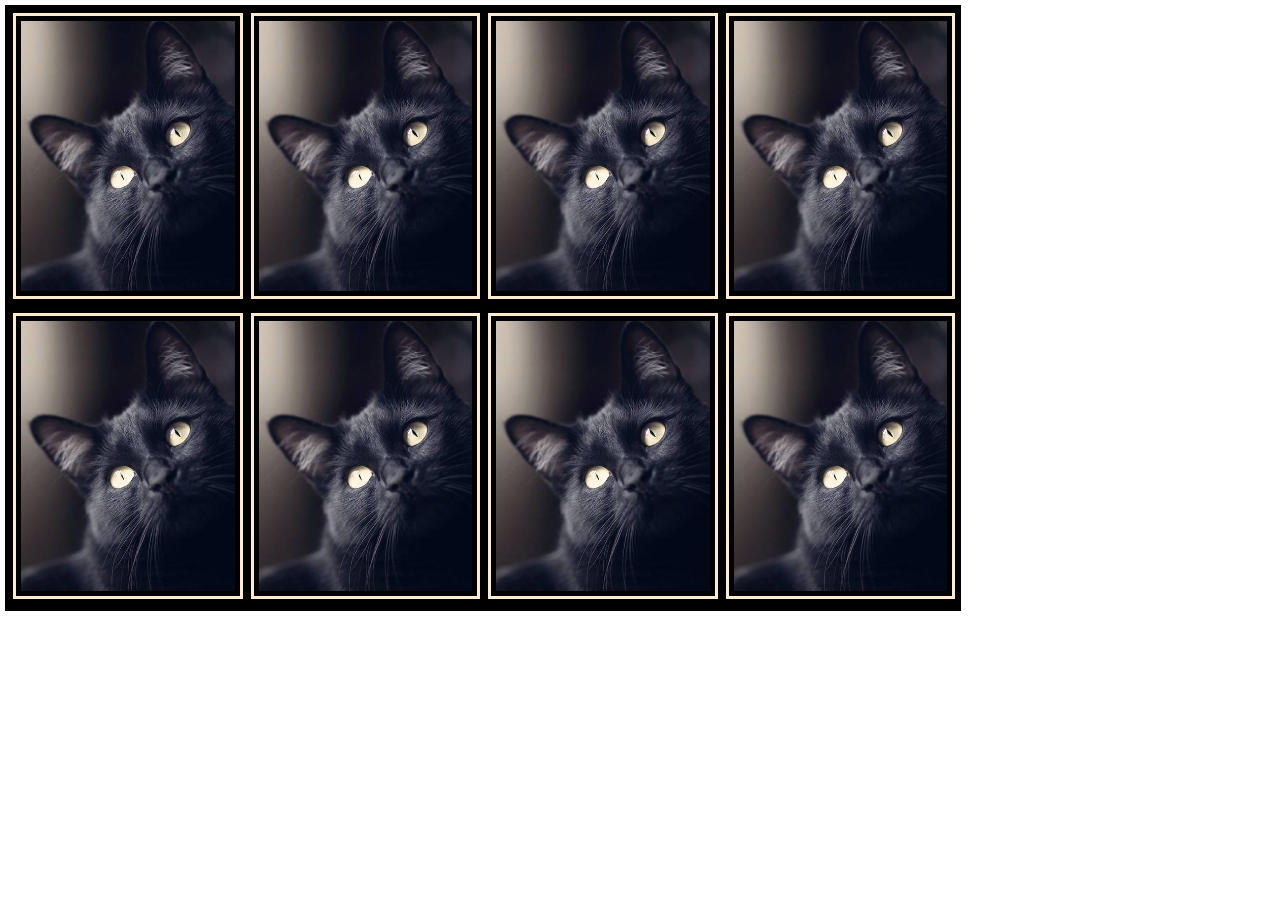
<file: Click/index.html>
<!DOCTYPE html>
<html lang="en">
    <head>
        <meta name="viewport" content="width=device-width, initial-scale=1.0">
    <meta charset="UTF-8">
    <link rel="stylesheet" href="style.css">
    <script src="https://ajax.googleapis.com/ajax/libs/jquery/3.4.1/jquery.min.js"></script>
    <script src="document.js"></script>
    <title>Click</title>
</head>
<body>
    <div id="box">
        <img src="recursos/gato.jpg" data-alt-src="recursos/gato_2.jpg">
        <img src="recursos/gato.jpg" data-alt-src="recursos/gato_2.jpg">
        <img src="recursos/gato.jpg" data-alt-src="recursos/gato_2.jpg">
        <img src="recursos/gato.jpg" data-alt-src="recursos/gato_2.jpg">
        <img src="recursos/gato.jpg" data-alt-src="recursos/gato_2.jpg">
        <img src="recursos/gato.jpg" data-alt-src="recursos/gato_2.jpg">
        <img src="recursos/gato.jpg" data-alt-src="recursos/gato_2.jpg">
        <img src="recursos/gato.jpg" data-alt-src="recursos/gato_2.jpg">
    </div>
</body>
</html>
</file>
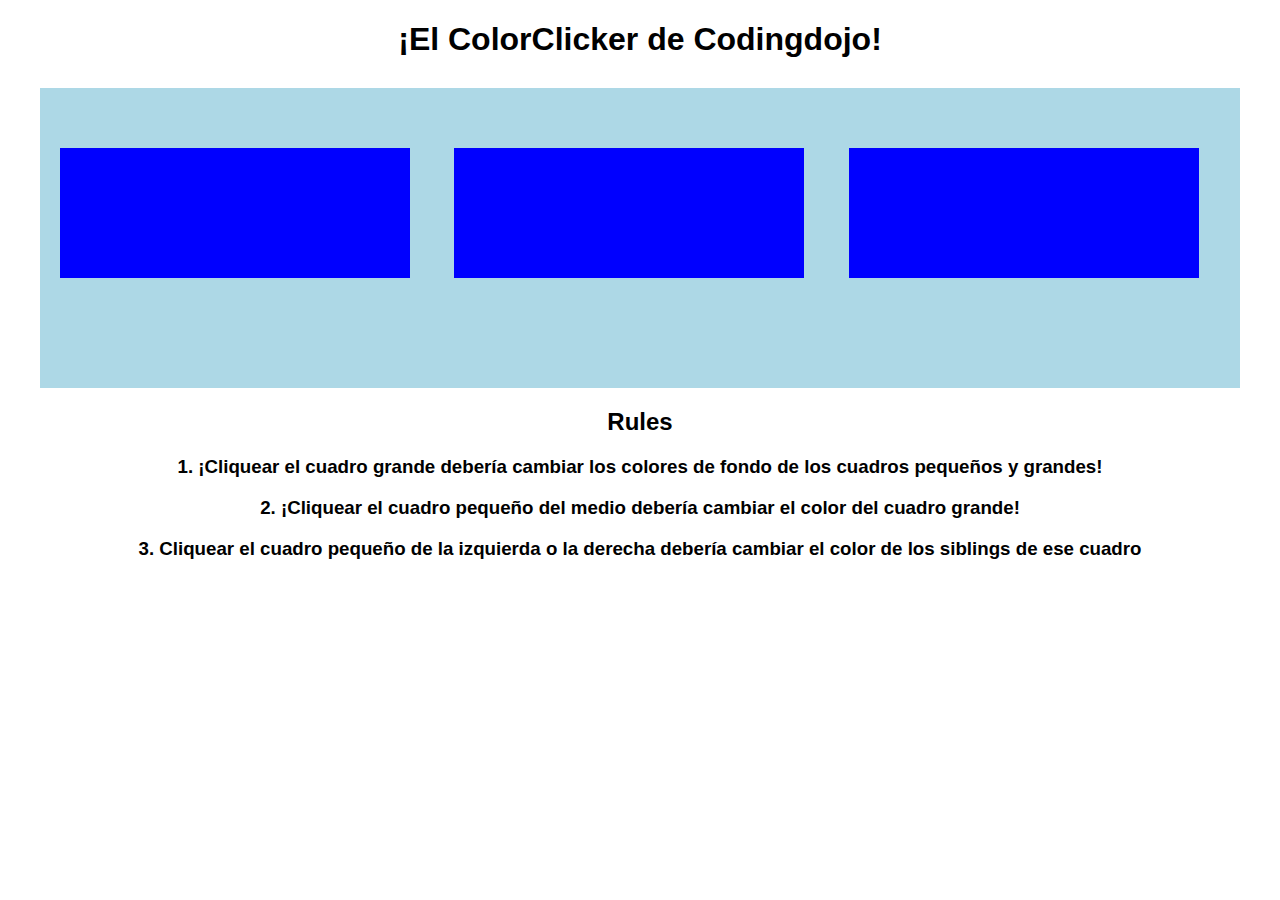
<file: Color Clicker/index.html>
<!DOCTYPE html>
<html lang="en">
<head>
    <meta charset="UTF-8">
    <meta name="viewport" content="width=device-width, initial-scale=1.0">
    <script src='https://ajax.googleapis.com/ajax/libs/jquery/3.4.1/jquery.min.js'></script>
    <link rel="stylesheet" href="style.css">
    <script src="document.js"></script>
    <title>Document</title>
</head>
<body>
    <h1>¡El ColorClicker de Codingdojo! </h1>
    <div id='large_box'>
        <div class='side_box'></div>
        <div class='middle_box'></div>
        <div class='side_box'></div>
    </div>
    <h2>Rules</h2>
    <h3>1. ¡Cliquear el cuadro grande debería cambiar los colores de fondo de los cuadros pequeños y grandes!</h3>
    <h3>2. ¡Cliquear el cuadro pequeño del medio debería cambiar el color del cuadro grande!</h3>
    <h3>3. Cliquear el cuadro pequeño de la izquierda o la derecha debería cambiar el color de los siblings de ese cuadro</h3>
</body>
</html>
</file>
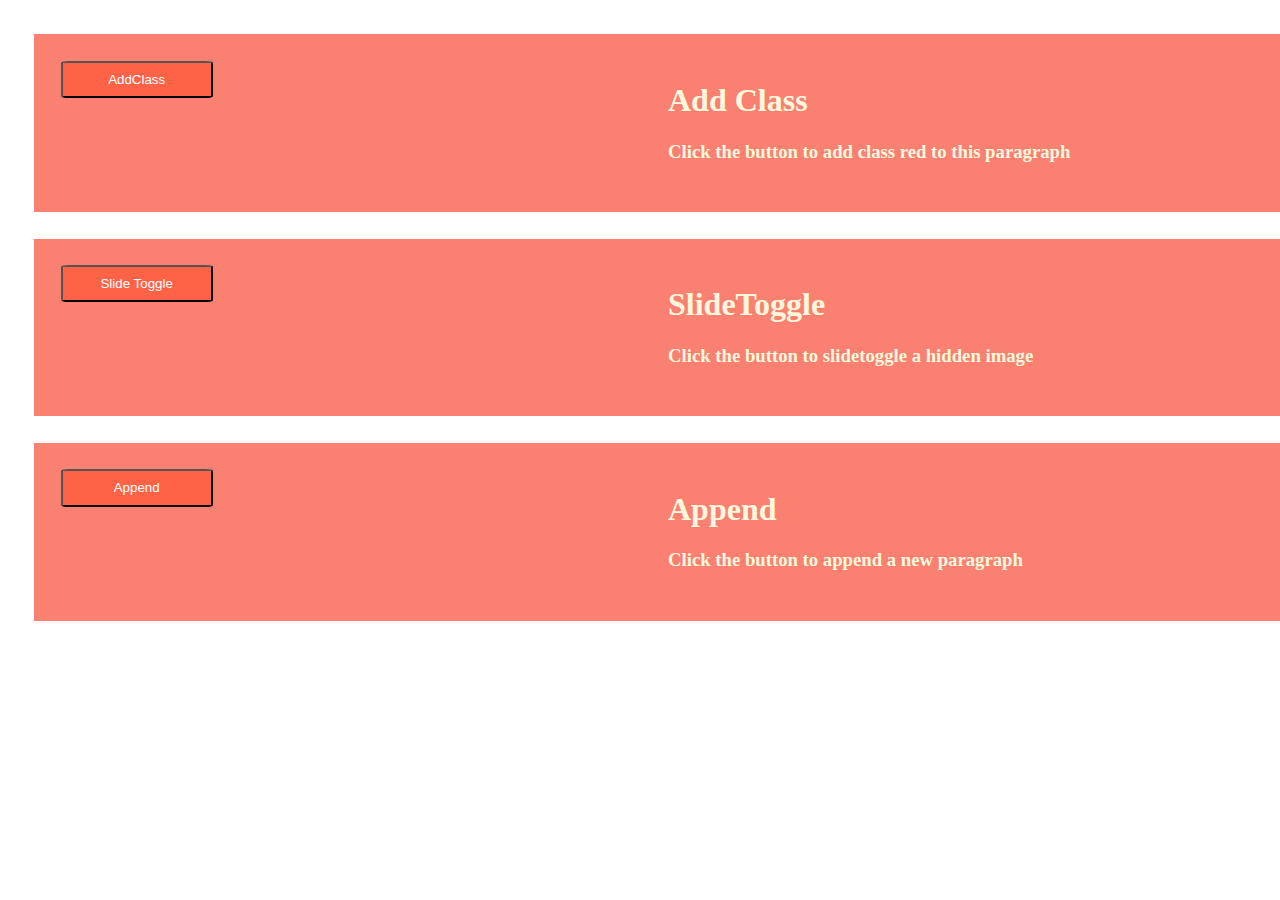
<file: JQuery/index.html>
<!DOCTYPE html>
<html lang="en">
<head>
    <meta charset="UTF-8">
    <script src="https://ajax.googleapis.com/ajax/libs/jquery/3.4.1/jquery.min.js"></script>
    <script src="document.js"></script>
    <link rel="stylesheet" href="style.css">
</head>
<body>
    <div id=content>
        <div class="addClass">
            <div class="left">
                <button id="btnAddClass">AddClass</button>
            </div>
            <div class="right">
                <h1>Add Class</h1>
                <h3>Click the button to add class red to this paragraph</h3>
            </div>
        </div>
        <div class="slideToggle">
            <div class="left">
                <button id="btnSlideToggle">Slide Toggle</button>
            </div>
            <div class="right">
                <h1>SlideToggle</h1>
                <img src="globos.png" alt="globos">
                <h3>Click the button to slidetoggle a hidden image</h3>
            </div>
        </div>
        <div class="append">
            <div class="left">
                <button id="btnAppend">Append</button>
            </div>
            <div class="right">
                <h1>Append</h1>
                <h3>Click the button to append a new paragraph</h3>
            </div>
        </div>
    </div>
</body>
</html>
</file>
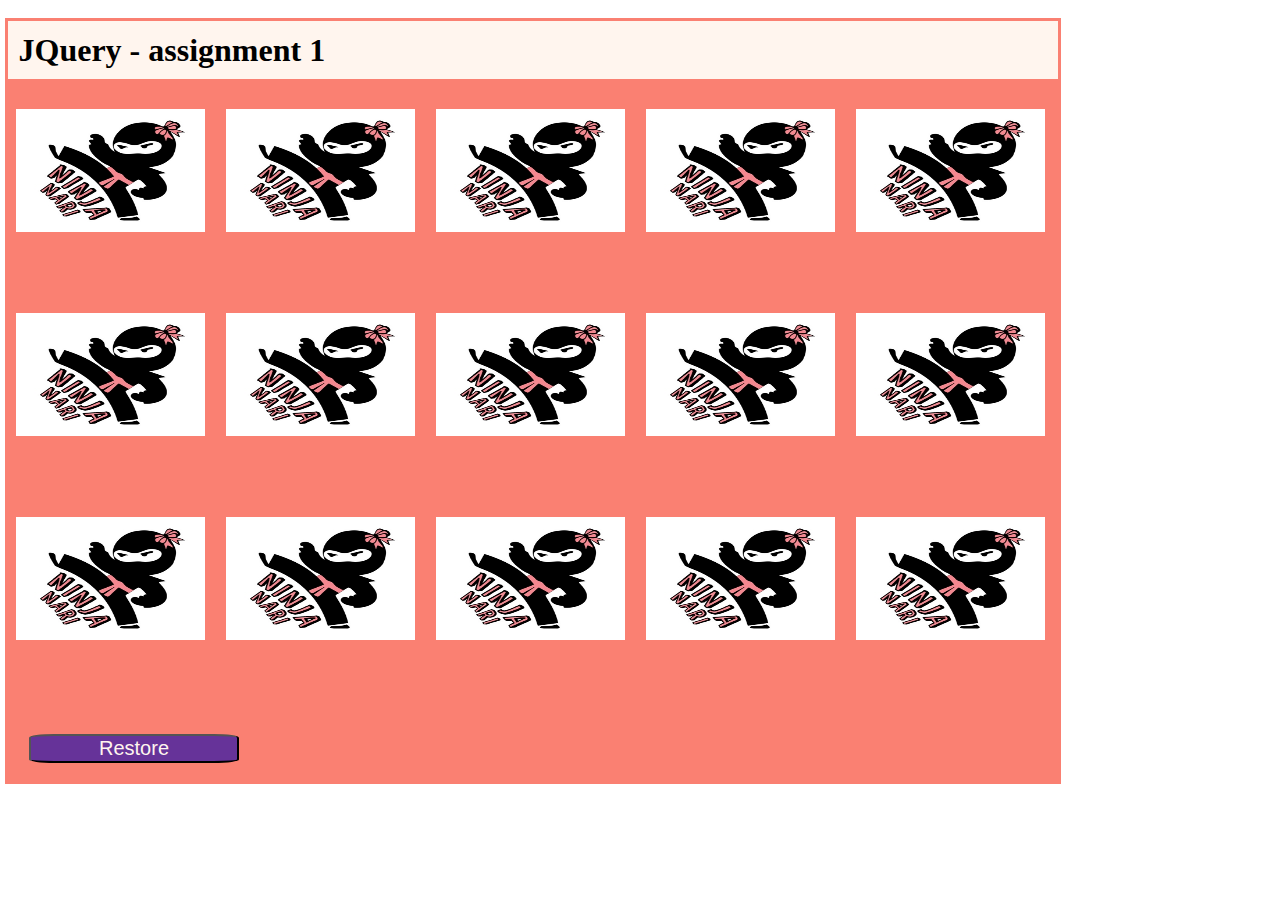
<file: Ninja-Query/index.html>
<!DOCTYPE html>
<html lang="en">
<head>
    <meta charset="UTF-8">
    <title>Document</title>
    <script src="https://ajax.googleapis.com/ajax/libs/jquery/3.4.1/jquery.min.js"></script>
    <link rel="stylesheet" href="style.css">
    <script src="document.js"></script>
</head>
<body>
    <div id="content">
        <h1>JQuery - assignment 1</h1>
        <div id="box">
            <div><img src="recursos/ninja_1.jpg" alt=""></div>
            <div><img src="recursos/ninja_1.jpg" alt=""></div>
            <div><img src="recursos/ninja_1.jpg" alt=""></div>
            <div><img src="recursos/ninja_1.jpg" alt=""></div>
            <div><img src="recursos/ninja_1.jpg" alt=""></div>
            <div><img src="recursos/ninja_1.jpg" alt=""></div>
            <div><img src="recursos/ninja_1.jpg" alt=""></div>
            <div><img src="recursos/ninja_1.jpg" alt=""></div>
            <div><img src="recursos/ninja_1.jpg" alt=""></div>
            <div><img src="recursos/ninja_1.jpg" alt=""></div>
            <div><img src="recursos/ninja_1.jpg" alt=""></div>
            <div><img src="recursos/ninja_1.jpg" alt=""></div>
            <div><img src="recursos/ninja_1.jpg" alt=""></div>
            <div><img src="recursos/ninja_1.jpg" alt=""></div>
            <div><img src="recursos/ninja_1.jpg" alt=""></div>
        </div>
        <button id="btn_restore">Restore</button>
    </div>
</body>
</html>
</file>
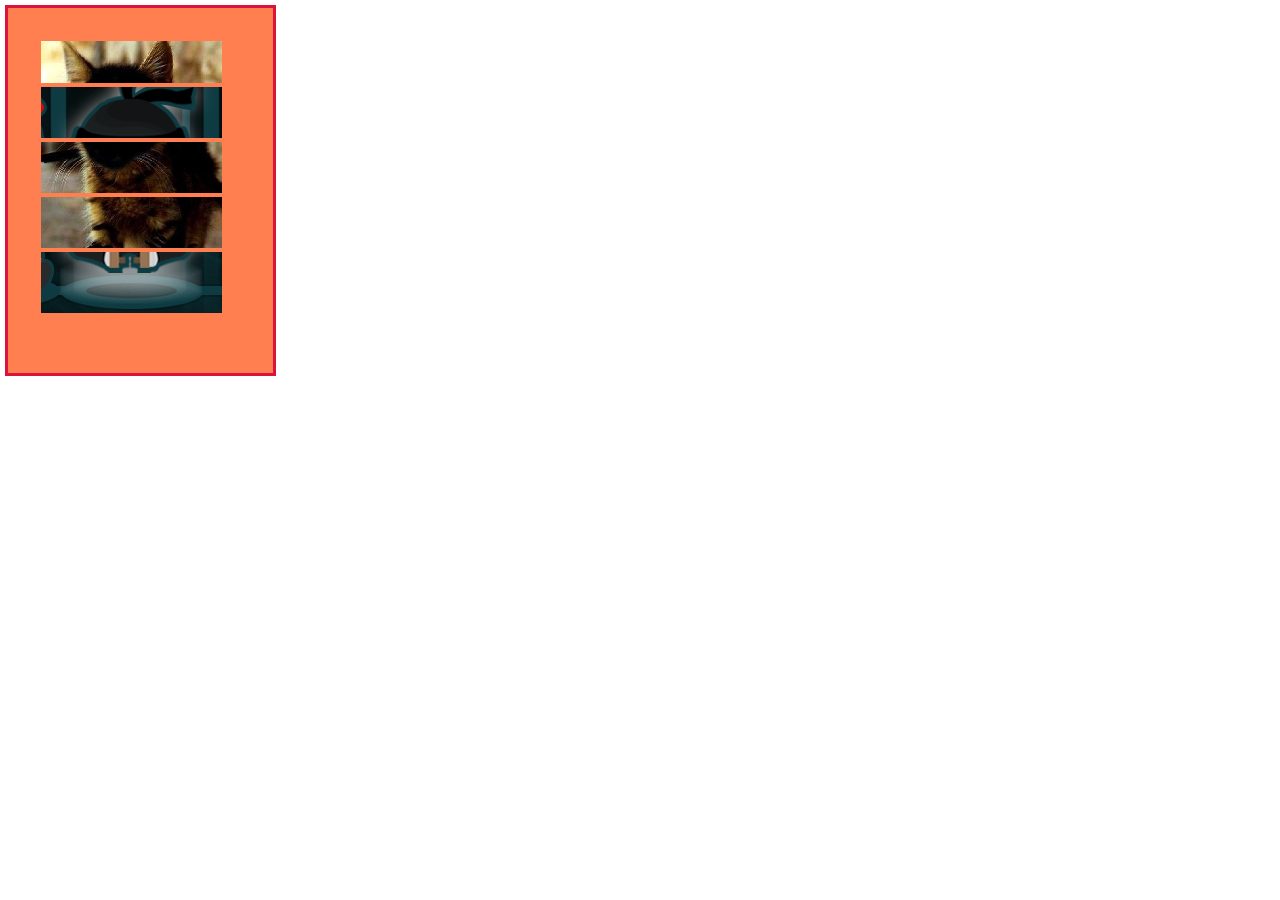
<file: Ninja_a_Gato/index.html>
<!DOCTYPE html>
<html lang='en'>
<head>
    <meta charset='UTF-8'>
    <title>Document</title>
    <script src='https://ajax.googleapis.com/ajax/libs/jquery/3.4.1/jquery.min.js'></script>
    <link rel='stylesheet' href='style.css'>
    <script src="document.js"></script>
</head>
<body>
    <div id='content'>
        <div id='box'>    
            <img src='recursos/cat0.png' data-alt-src='recursos/ninja0.png'>
            <img src='recursos/ninja1.png' data-alt-src='recursos/cat1.png'>
            <img src='recursos/cat2.png' data-alt-src='recursos/ninja2.png'>
            <img src='recursos/cat3.png' data-alt-src='recursos/ninja3.png'>
            <img src='recursos/ninja4.png' data-alt-src='recursos/cat4.png'>
        </div>
    </div>
</body>
</html>
</file>
<file: Click/style.css>
#box{
    width: 950px;
    height: 600px;
    display: grid;
    grid-template-columns: repeat(4, 1fr);
    grid-template-rows: repeat(2, 1fr);
    background-color: black;
    outline: solid black;
}
img{
    width: 90%;
    height: 90%;
    outline: solid blanchedalmond;
    margin: 3.5%;
    padding: 2%;
}
</file>
<file: Color Clicker/style.css>
*{
    font-family: sans-serif;
 }
 h2, h1, h3 {
    text-align: center;
 }
 #large_box {
    margin: 0px auto;
    margin-top: 30px;
    background-color: lightblue;
    width: 1200px;
    height: 300px; 
 }
 #large_box div {
    background-color: blue;
    display: inline-block;
    width: 350px;
    height: 130px;
    margin: 60px 20px;
 }
</file>
<file: JQuery/style.css>
#content{
    width: 1320px;
    height: 500px;
    display: inline-block;
}
.addClass{
    height: 25%;
    display: grid;
    grid-template-columns: 1fr 1fr;
    margin: 2%;
    padding: 2%;
    background-color: salmon;
    color: cornsilk;
}
.slideToggle{
    height: 25%;
    display: grid;
    grid-template-columns: 1fr 1fr;
    margin: 2%;
    padding: 2%;
    background-color: salmon;
    color: cornsilk;
}
.append{
    height: 25%;
    display: grid;
    grid-template-columns: 1fr 1fr;
    margin: 2%;
    padding: 2%;
    background-color: salmon;
    color: cornsilk;

}
#btnAddClass, #btnSlideToggle, #btnAppend{
    width: 25%;
    height: 30%;
    border-radius: 5%;
    color: white;
    background-color: tomato;
}
img{
    width: 20%;
}
</file>
<file: Ninja-Query/style.css>
#content{
    width: 1050px;
    height: 760px;
    outline: solid salmon;
    background-color: salmon;
}
#box{
    display: grid;
    grid-template-columns: repeat(5, 1fr);
    grid-template-rows: repeat(3, 1fr);
    background-color: salmon;
}
h1{
    padding: 1%;
    text-align: left;
    background-color: seashell;
}
img{
    width: 90%;
    height: 60%;
    margin: 1%;
    padding: 3%;
    outline: solid salmon;
}
#btn_restore{
    width: 20%;
    text-align: center;
    color: seashell;
    background-color: rebeccapurple;
    font-size: 20px;
    align-items: center;
    margin: 2%;
    border-radius: 12%;
}
</file>
<file: Ninja_a_Gato/style.css>
#content{
    width: 250px;
    height: 400px;
}
#box{
    width: 200px;
    height: 300px;
    background-color: coral;
    padding: 13%;
    outline: solid crimson;
}
</file>
